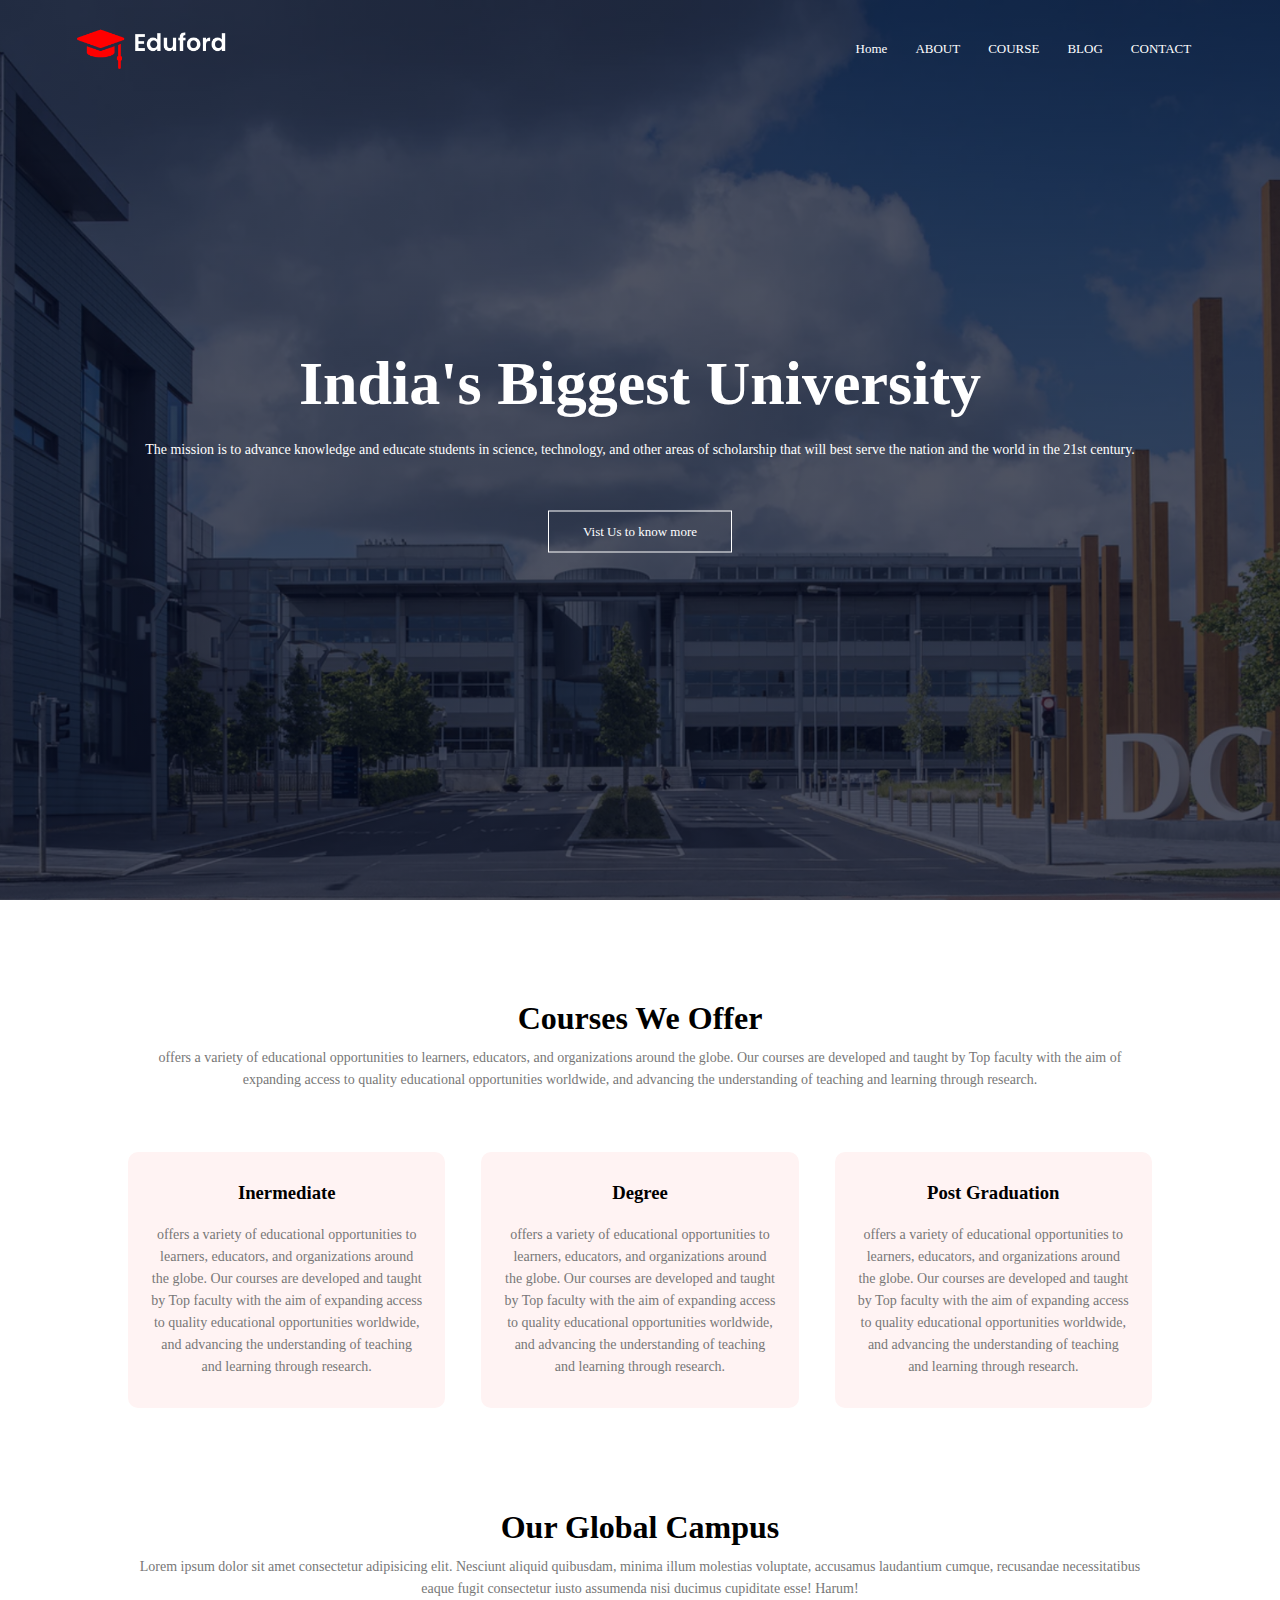
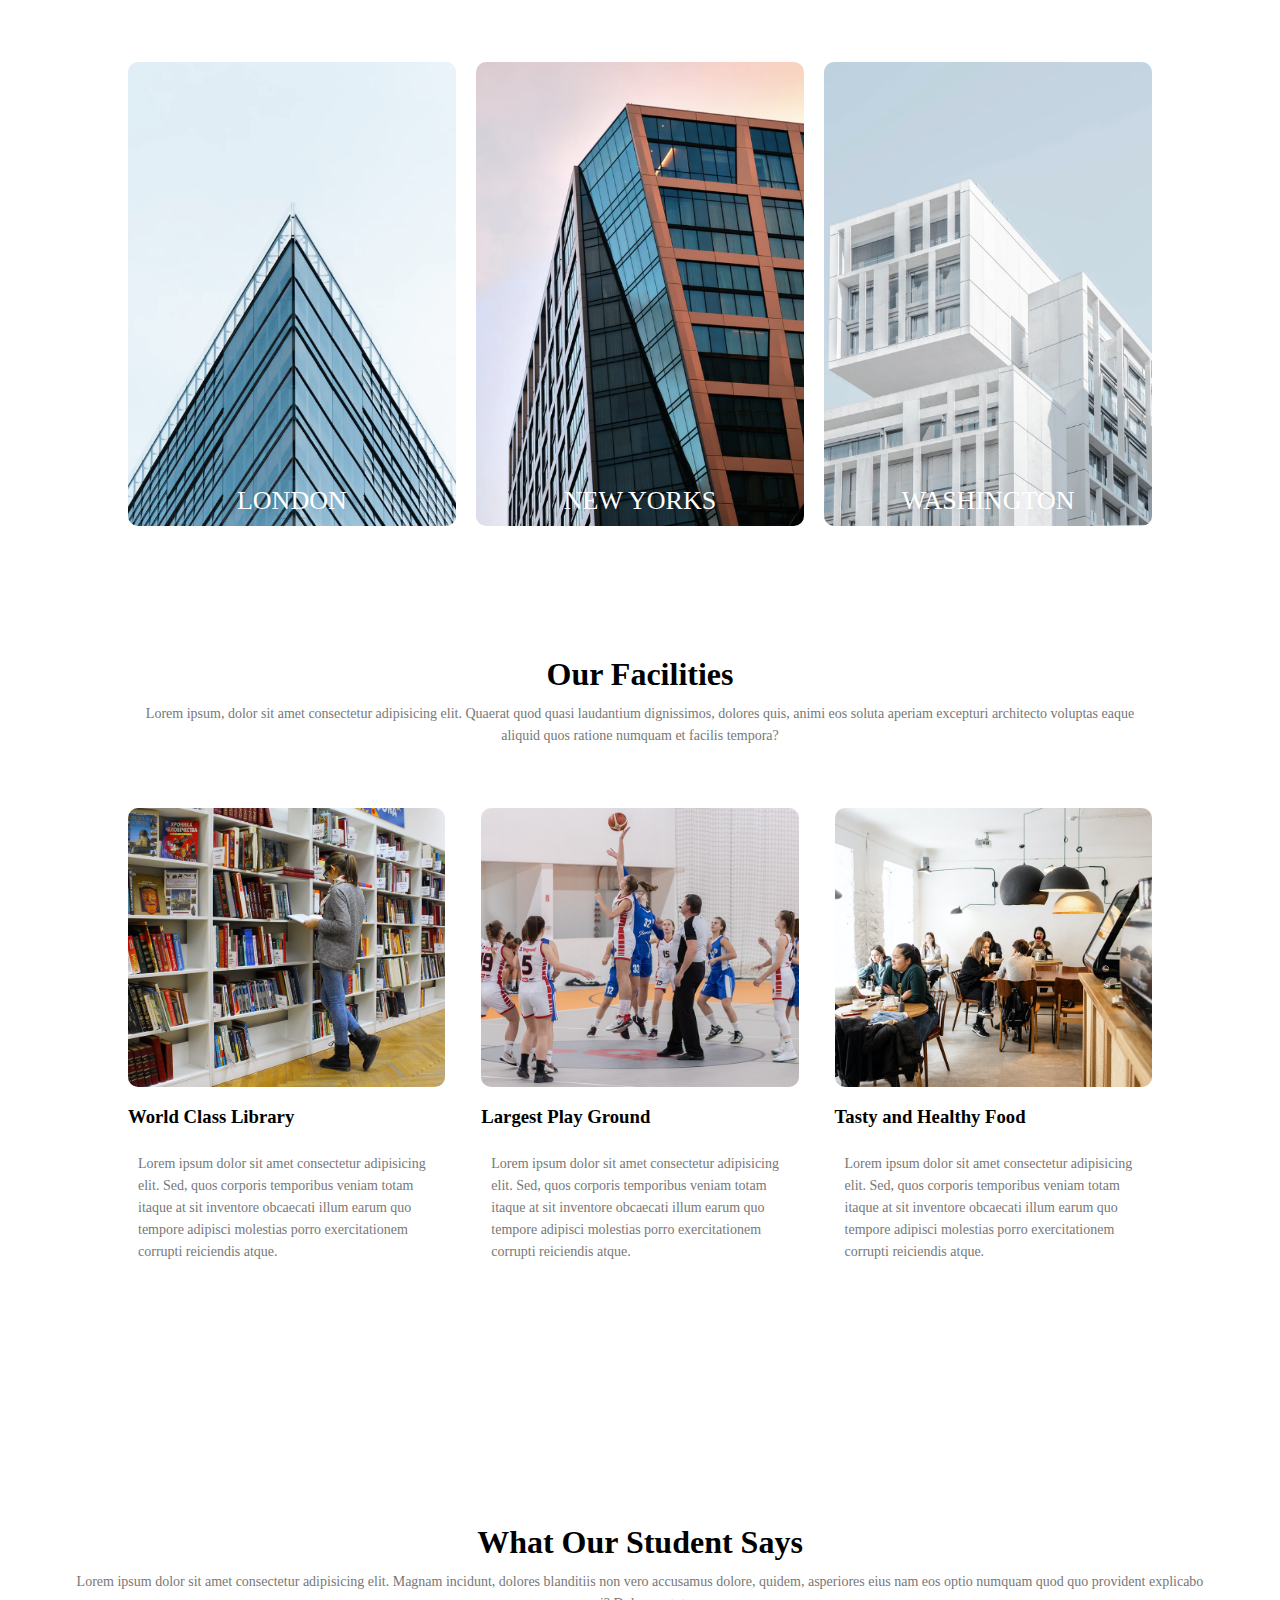
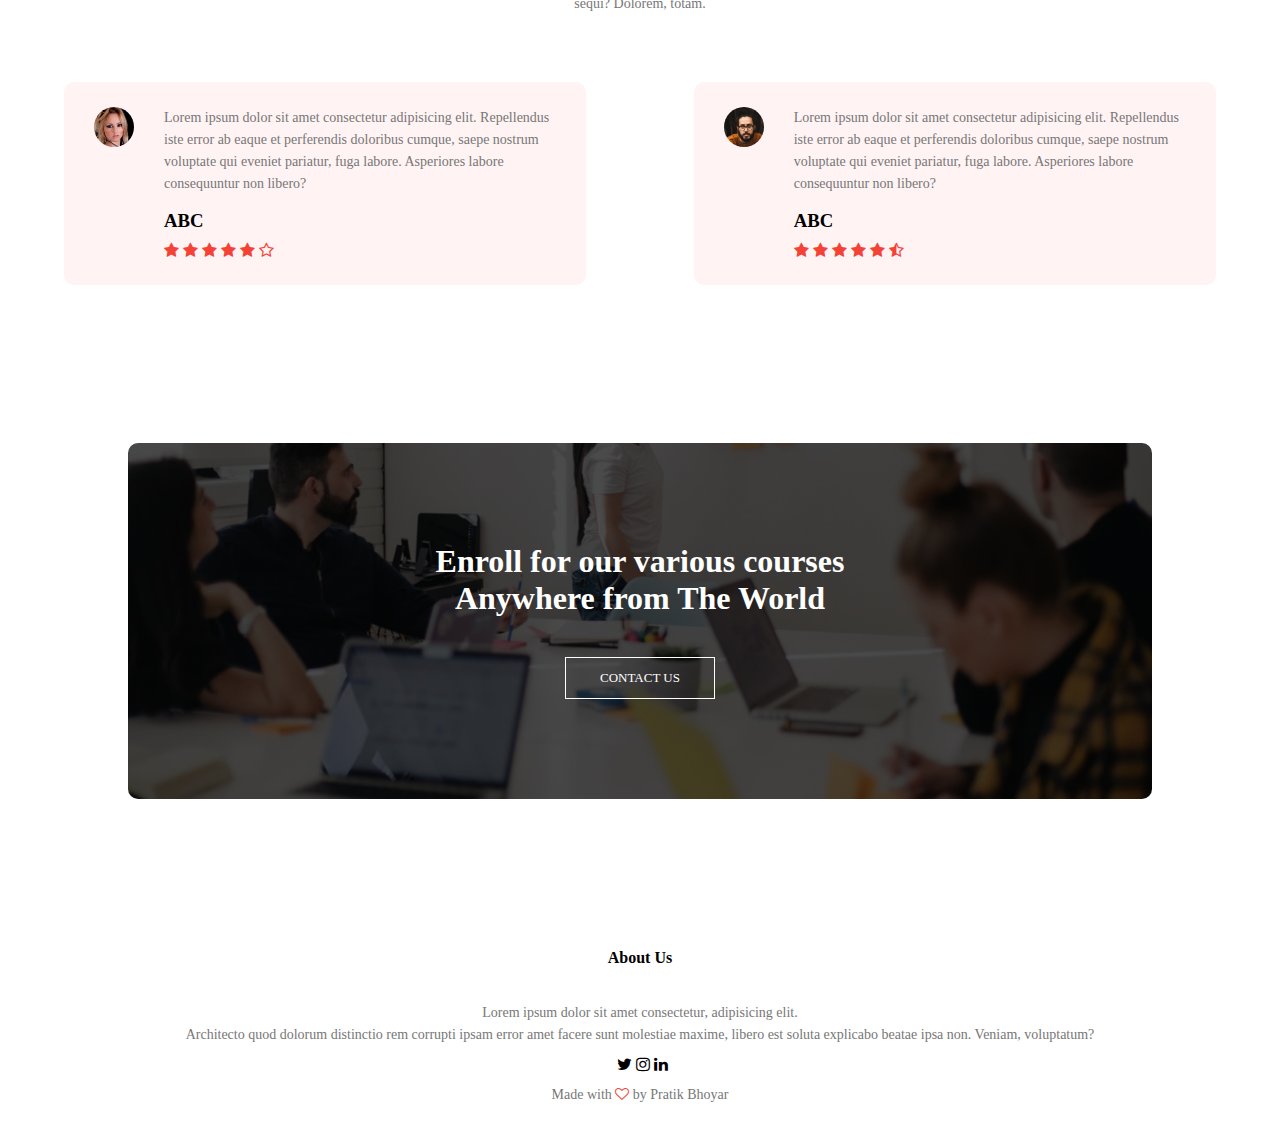
<file: Level-1_Task-1/Landing Page/index.htm>
<!DOCTYPE html>
<html lang="en">
<head>
    <meta charset="UTF-8">
    <meta http-equiv="X-UA-Compatible" content="IE=edge">
    <meta name="viewport" content="width=device-width, initial-scale=1.0">
    <link rel="stylesheet" href="css/styles.css">
    <link rel="stylesheet" href="https://cdnjs.cloudflare.com/ajax/libs/font-awesome/4.7.0/css/font-awesome.min.css">
    <title>University Website Design</title>
</head>
<body>
    <section class="header" style="
        min-height: 100vh;
        width: 100%;
        background-image: linear-gradient(rgba(4,9,30,0.7),rgba(4,9,30,0.7)), url(b.png);
        background-position: center;
        background-size:cover;
        position: relative;">
        <nav>
            <a href="index.htm"><img src="images/logo.png" alt="" srcset=""></a>
            <div class="nav-links" id="navLinks">
                <i class="fa fa-times" onclick="hideMenu()"></i>
                <ul>
                    <li><a href="">Home</a></li>
                    <li><a href="">ABOUT</a></li>
                    <li><a href="">COURSE</a></li>
                    <li><a href="">BLOG</a></li>
                    <li><a href="">CONTACT</a></li>
                </ul>
            </div>
            <i class="fa fa-bars" onclick="showMenu()"></i>

        </nav>
        <div class="text-box">
            <h1>India's Biggest University</h1>
            <p class="text-box-info">The mission is to advance knowledge and educate students in science, technology, and other areas of scholarship that will best serve the nation and the world in the 21st century.</p>
            <a class="hero-btn" href="">Vist Us to know more</a>
        </div>
    </section>
    <!--Course-->
    <section class="course">
        <h1>Courses We Offer</h1>
        <p>offers a variety of educational opportunities to learners, educators, and organizations around the globe. Our courses are developed and taught by Top faculty with the aim of expanding access to quality educational opportunities worldwide, and advancing the understanding of teaching and learning through research.</p>
        <div class="row">
            <div class="course-col">
                <h3>Inermediate</h3>
                <p>offers a variety of educational opportunities to learners, educators, and organizations around the globe. Our courses are developed and taught by Top faculty with the aim of expanding access to quality educational opportunities worldwide, and advancing the understanding of teaching and learning through research.</p>
            </div>
            <div class="course-col">
                <h3>Degree</h3>
                <p>offers a variety of educational opportunities to learners, educators, and organizations around the globe. Our courses are developed and taught by Top faculty with the aim of expanding access to quality educational opportunities worldwide, and advancing the understanding of teaching and learning through research.</p>
            </div>
            <div class="course-col">
                <h3>Post Graduation</h3>
                <p>offers a variety of educational opportunities to learners, educators, and organizations around the globe. Our courses are developed and taught by Top faculty with the aim of expanding access to quality educational opportunities worldwide, and advancing the understanding of teaching and learning through research.</p>
            </div>
        </div>
    </section>
    <!--Campus-->
    <section class="campus">
        <h1>Our Global Campus</h1>
        <p>Lorem ipsum dolor sit amet consectetur adipisicing elit. Nesciunt aliquid quibusdam, minima illum molestias voluptate, accusamus laudantium cumque, recusandae necessitatibus eaque fugit consectetur iusto assumenda nisi ducimus cupiditate esse! Harum!</p>
        <div class="row">
            <div class="campus-col">
                <img src="london.png" alt="">
                <div class="layer">
                    <h3>LONDON</h3>
                </div>
            </div>
            <div class="campus-col">
                <img src="newyork.png" alt="">
                <div class="layer">
                    <h3>NEW YORKS</h3>
                </div>
            </div>
            <div class="campus-col">
                <img src="washington.png" alt="">
                <div class="layer">
                    <h3>WASHINGTON</h3>
                </div>
            </div>
        </div>
    </section>
    <!--Facitities-->
    <section class="facilities">
        <h1>Our Facilities</h1>
        <p>Lorem ipsum, dolor sit amet consectetur adipisicing elit. Quaerat quod quasi laudantium dignissimos, dolores quis, animi eos soluta aperiam excepturi architecto voluptas eaque aliquid quos ratione numquam et facilis tempora?</p>
        <div class="row">
            <div class="facilities-col">
                <img src="images/library.png" alt="">
                <h3>World Class Library</h3>
                <p>Lorem ipsum dolor sit amet consectetur adipisicing elit. Sed, quos corporis temporibus veniam totam itaque at sit inventore obcaecati illum earum quo tempore adipisci molestias porro exercitationem corrupti reiciendis atque.</p>
            </div>
            <div class="facilities-col">
                <img src="images/basketball.png" alt="">
                <h3>Largest Play Ground</h3>
                <p>Lorem ipsum dolor sit amet consectetur adipisicing elit. Sed, quos corporis temporibus veniam totam itaque at sit inventore obcaecati illum earum quo tempore adipisci molestias porro exercitationem corrupti reiciendis atque.</p>
            </div>
            <div class="facilities-col">
                <img src="images/cafeteria.png" alt="">
                <h3>Tasty and Healthy Food</h3>
                <p>Lorem ipsum dolor sit amet consectetur adipisicing elit. Sed, quos corporis temporibus veniam totam itaque at sit inventore obcaecati illum earum quo tempore adipisci molestias porro exercitationem corrupti reiciendis atque.</p>
            </div>
        </div>
    </section>
    <!--Testimonials-->
    <section class="testimonials">
        <h1>What Our Student Says</h1>
        <p>Lorem ipsum dolor sit amet consectetur adipisicing elit. Magnam incidunt, dolores blanditiis non vero accusamus dolore, quidem, asperiores eius nam eos optio numquam quod quo provident explicabo sequi? Dolorem, totam.</p>
        <div class="row">
            <div class="testimonials-col">
                <img src="images/user1.jpg" alt="">
                <div class="">
                    <p>Lorem ipsum dolor sit amet consectetur adipisicing elit. Repellendus iste error ab eaque et perferendis doloribus cumque, saepe nostrum voluptate qui eveniet pariatur, fuga labore. Asperiores labore consequuntur non libero?</p>
                    <h3>ABC</h3>
                    <i class="fa fa-star"></i>
                    <i class="fa fa-star"></i>
                    <i class="fa fa-star"></i>
                    <i class="fa fa-star"></i>
                    <i class="fa fa-star"></i>
                    <i class="fa fa-star-o"></i>

                </div>
            </div>
            <div class="testimonials-col">
                <img src="images/user2.jpg" alt="">
                <div class="">
                    <p>Lorem ipsum dolor sit amet consectetur adipisicing elit. Repellendus iste error ab eaque et perferendis doloribus cumque, saepe nostrum voluptate qui eveniet pariatur, fuga labore. Asperiores labore consequuntur non libero?</p>
                    <h3>ABC</h3>
                    <i class="fa fa-star"></i>
                    <i class="fa fa-star"></i>
                    <i class="fa fa-star"></i>
                    <i class="fa fa-star"></i>
                    <i class="fa fa-star"></i>
                    <i class="fa fa-star-half-o"></i>
                </div>
            </div>
        </div>
    </section>
    <!--Call to Action-->
    <section class="cta" style="
        margin: 100px auto;
        width: 80%;
        background-image: linear-gradient(rgba(0,0,0,0.7),rgba(0,0,0,0.7)),url(b2.jpg);
        background-position: center;
        background-size: cover;
        border-radius: 10px;
        text-align: center;
        padding: 100px 0 ;">
        <h1>Enroll for our various courses <br> Anywhere from The World</h1>
        <a href="" class="hero-btn">CONTACT US</a>
    </section>
    <!--Footer-->
    <section class="footer">
        <h4>About Us</h4>
        <p>Lorem ipsum dolor sit amet consectetur, adipisicing elit.<br> Architecto quod dolorum distinctio rem corrupti ipsam error amet facere sunt molestiae maxime, libero est soluta explicabo beatae ipsa non. Veniam, voluptatum?</p>
        <div class="icon">
            
            <i class="fa fa-facbook"></i>
            <i class="fa fa-twitter"></i>
            <i class="fa fa-instagram"></i>
            <i class="fa fa-linkedin"></i>
        </div>
        <p>Made with <i class="fa fa-heart-o"></i> by Pratik Bhoyar</p>
    </section>
<!--Javscript for Toggle Menu-->
    <script>
        var navLinks=document.getElementById("navLinks")
        function showMenu(){
            navLinks.style.righ="0";
        }
        function hideMenu(){
            navLinks.style.righ="-200px";
        }
    </script>
</body>
</html>
</file>
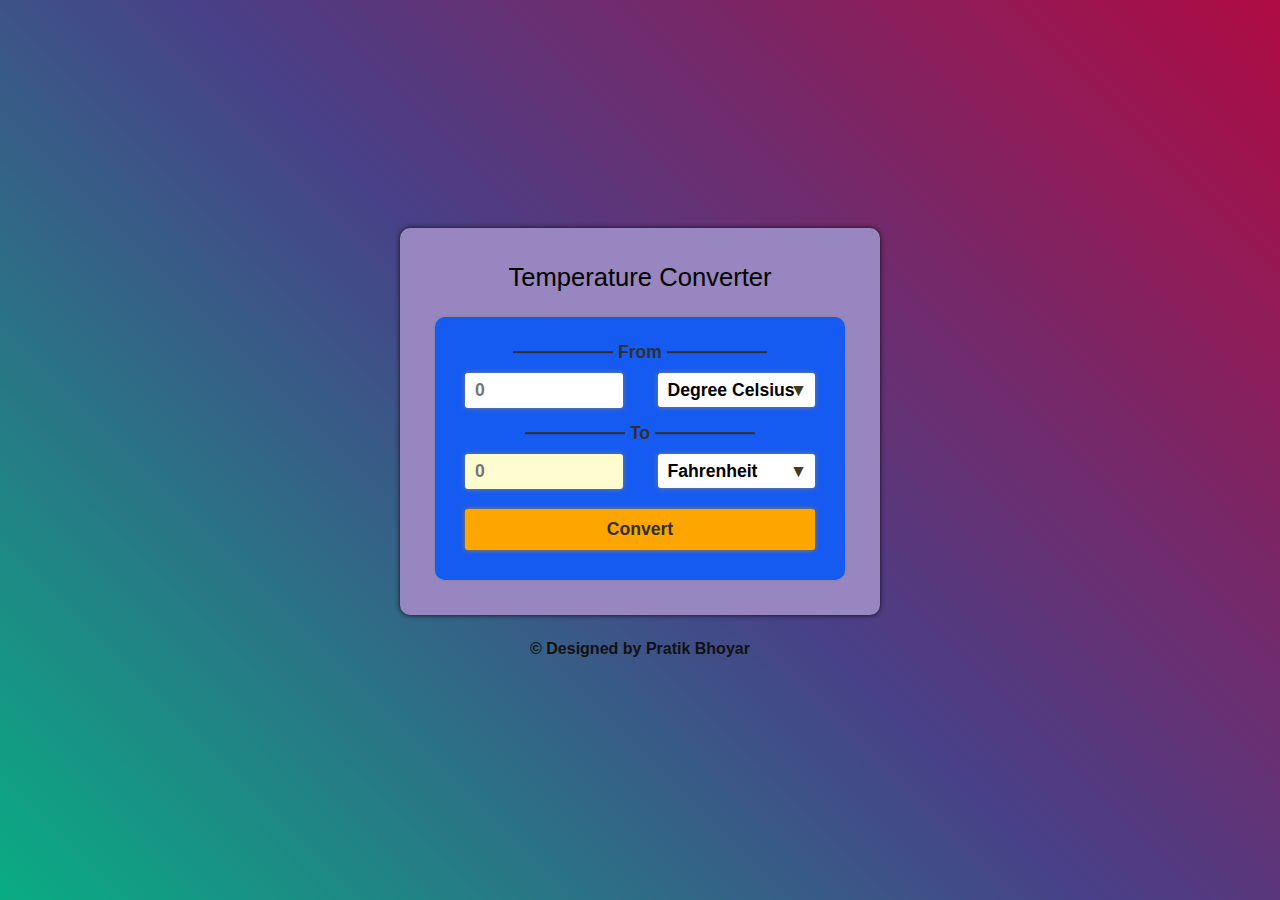
<file: Level-1_Task-3/Temperature-Converter/index.html>
<!DOCTYPE html>
<html lang="en">
  <head>
    <meta charset="UTF-8" />
    <meta http-equiv="X-UA-Compatible" content="IE=edge" />
    <meta name="viewport" content="width=device-width, initial-scale=1.0" />
    <meta name="theme-color" content="gold" />
    <meta name="author" content="Pratik Bhoyar" />
    <title>Temperature Converter</title>
    <!-- custom stylesheet link -->
    <link rel="stylesheet" href="./style.css" />
  </head>
  <body>
    <div id="content-container">
      <h2 id="container-heading">Temperature Converter</h2>
      <!-- calculation container -->
      <div id="calculations-container">
        <!-- Input division -->
        <div class="content-division">
          <div class="division-heading">From</div>
          <div class="inputs-container">
            <!-- input box -->
            <input
              type="number"
              class="input-field inputs"
              name="input"
              id="input-box"
              placeholder="0"
              required
            />
            <!-- input dropdown -->
            <div class="dropdown-container">
              <select class="dropdown inputs" id="input-dropdown">
                <option value="Celcius" selected>Degree Celsius</option>
                <option value="Farenheit">Fahrenheit</option>
                <option value="Kelvin">Kelvin</option>
              </select>
            </div>
          </div>
        </div>
        <!-- Result division -->
        <div class="content-division">
          <div class="division-heading">To</div>
          <div class="inputs-container">
            <!-- result box -->
            <input
              type="text"
              class="input-field inputs"
              name="result"
              id="result-box"
              placeholder="0"
              disabled
            />
            <!-- result dropdown -->
            <div class="dropdown-container">
              <select class="dropdown inputs" id="result-dropdown">
                <option value="Farenheit" selected>Fahrenheit</option>
                <option value="Celcius">Degree Celsius</option>
                <option value="Kelvin">Kelvin</option>
              </select>
            </div>
          </div>
        </div>
        <!-- button -->
        <button id="convert-btn" class="inputs" onclick="converter()">
          Convert
        </button>
      </div>
    </div>
    <!-- footer -->
    <footer>
      &#169; Designed by 
        Pratik Bhoyar
      </a>
    </footer>
    <!-- custom javascript link -->
    <script src="./script.js"></script>
  </body>
</html>
</file>
<file: Level-1_Task-1/Landing Page/css/styles.css>
*{
    padding: 0;
    margin: 0;
}
.header{
    min-height: 100vh;
    width: 100%;
    background-image: linear-gradient(rgba(31, 40, 78, 0.7),rgba(209, 65, 65, 0.7)), url(/images/b.png);
    background-position: center;
    background-size:cover;
    position: relative;
}
nav{
    display: flex;
    padding: 2% 6%;
    justify-content: space-between;
    align-items: center;
}
nav img{
    width: 150px;

}
.nav-links{
    flex: 1;
    text-align: right;
}
.nav-links ul li{
    list-style: none;
    display: inline-block;
    padding: 8px 12px;
    position: relative;
}
.nav-links ul li a{
    color: #fff;
    text-decoration: none;
    font-size: 13px;
}
.nav-links ul li::after{
    content: '';
    width: 0%;
    height: 2px;
    background: #f44336;
    display: block;
    margin: auto;
    transition: 0.5s;
}
.nav-links ul li:hover:after{
    
    width: 100%;
}
.text-box{
    width: 90%;
    color: rgb(255, 255, 255);
    position: absolute;
    top: 50%;
    left: 50%;
    transform: translate(-50%,-50%);
    text-align: center;
}
.text-box h1{
    font-size: 62px;
}
.text-box p{
    margin: 10px 0 40px;
    font-size: 14px;
    columns: #fff;
}
.hero-btn{
    display: inline-block;
    text-decoration: none;
    color:#fff;
    border: 1px solid #fff;
    padding: 12px 34px;
    font-size: 13px;
    background: transparent;
    position: relative;
    cursor: pointer;
}
.hero-btn:hover{
    border:1px solid #f44336;
    background: #f44336;
    transition: 1s;
}
nav .fa{
    display: none;
}
@media(max-width:700px){
    .text-box h1{
        font-size: 20px;
    }
    .nav-links ul li{
        display:  block;
    }
    .nav-links{
        position: absolute;
        background: #f44336;
        height: 100vh;
        width: 200px;
        top: 0;
        right: -200px;
        text-align: left;
        z-index: 2;
        transition: 1s;

    }
    nav .fa{
        display: block;
        columns: #fff;
        margin: 10px;
        font-size: 22px;
        cursor: pointer;
    }
    .nav-links ul{
        padding: 30px;
    }
}
.text-box-info{
    color: #fff;
}
/*--Course----*/
.course{
    width: 80%;
    margin: auto;
    text-align: center;
    padding-top: 100px;
}
h1{
    font-family: 36px;
    font-weight: 600;
}
p{
    color: #777;
    font-size: 14px;
    font-weight: 300;
    line-height: 22px;
    padding: 10px;
}
.row{
    margin-top: 5%;
    display: flex;
    justify-content: space-between;
}
.course-col{
    flex-basis: 31%;
    background: #fff3f3;
    border-radius: 10px;
    margin-bottom: 5%;
    padding: 20px 12px;
    box-sizing: border-box;
    transition: 0.5s;
}
h3{
    text-align: center;
    font-weight: 600;
    margin:10px 0 ;
}
.course-col:hover{
    box-shadow: 0 0 20px 0px rgba(0,0,0,0.2);
}
@media(max-width:700px) {
    .row{
        flex-direction: column;
    }
}
/*--Campus--*/
.campus{
    width: 80%;
    margin: auto;
    text-align: center;
    padding-top: 50px;
}
.campus-col{
    flex-basis: 32%;
    border-radius: 10px;
    margin-bottom: 30px;
    position: relative;
    overflow: hidden;
}
.campus-col img{
    width: 100%;
    display: block;
}
.layer{
    background: transparent;
    height: 100%;
    width: 100%;
    position: absolute;
    top: 0;
    left: 0;
    transition: 0.5s;
}
.layer:hover{
    background: rgba(226,0,0,0.7);
}
.layer h3{
    width: 100%;
    font-weight: 500;
    color: #fff;
    font-size: 26px;
    bottom: 0;
    left: 50%;
    transform: translateX(-50%);
    position: absolute;
    transition: 0.5s;
}
.layer:hover h3{
    bottom: 49%;
    opacity: 1;
}
/*--Facilities--*/
.facilities{
    width: 80%;
    margin: auto;
    text-align: center;
    padding: 100px;
}
.facilities-col{
    flex-basis:31% ;
    border-radius: 10px;
    margin-bottom: 5%;
    text-align: left;
}
.facilities-col img{
    width: 100%;
    border-radius: 10px;
}
.facilities-col h3{
    margin-top: 15px;
    margin-bottom: 15px;
    text-align: left;
}
/*--testimonials--*/
.testimonials{
    width: 90%;
    margin: auto;
    padding-top: 100px;
    text-align: center;
}
.testimonials-col{
    flex-basis: 41%;
    border-radius: 10px;
    margin-bottom: 5%;
    text-align: left;
    background: #fff3f3;
    padding: 25px;
    cursor: pointer;
    display: flex;
}
.testimonials-col img{
    height: 40px;
    margin-left: 5px;
    margin-right: 30px;
    border-radius: 50%;
}
.testimonials-col p{
    padding: 0;
}
.testimonials-col h3{
    margin-top: 15px;
    text-align: left;
}
.testimonials-col .fa{
    color: #f44336;
}
@media (max-width:700px) {
    .testimonials-col img{
        margin-left: 0px;
        margin-right: 15px;
    }
}
/*-- Call to Action --*/
.cta{
    margin: 100px auto;
    width: 80%;
    background-image: linear-gradient(rgba(0,0,0,0.7),rgba(0,0,0,0.7)),url(/images/banner2.png);
    background-position: center;
    background-size: cover;
    border-radius: 10px;
    text-align: center;
    padding: 100px 0 ;
}
.cta h1{
    color: #fff;
    margin-bottom: 40px;
    padding: 0;
}
@media(max-width:700px){
    .cta h1{
        font-size:24px;
    }
}
/*--Footer--*/
.footer{
    width: 100%;
    text-align: center;
    padding: 30px 0;
}
.footer h4{
    margin-bottom: 25px;
    margin-top:20px ;
    font-weight: 600;
}
.icons .fa{
    color: #f44336;
    margin: 0 13px;
    cursor: pointer;
    padding: 18px 0;
}
.fa-heart-o{
    color: #f44336;
}
</file>
<file: Level-1_Task-3/Temperature-Converter/style.css>
/* Temperature converter css */

*{
  /* to reset default browser css properties */
  margin: 0;
  padding: 0;
  box-sizing: border-box;
  font-family: 'Arial Narrow Bold', sans-serif;
}

:root{
  --largeHeading: 1.3rem;
  --smallHeading: 0.9rem;
  --lightColor: rgb(48, 48, 48);
  --darkColor: rgb(17, 17, 17);
}

html{
  scroll-behavior: smooth;
}

body{
  width: 100%;
  height: 100vh;
  display: flex;
  justify-content: center;
  flex-direction: column;
  background: linear-gradient(45deg, rgb(9, 172, 131), rgb(72, 64, 136), rgb(175, 11, 66));
}

/* main content */
#content-container{
  position: relative;
  width: 290px;
  margin: 0px auto;
  padding: 25px;
  border-radius: 10px;
  background-color: rgb(152, 134, 192);
  box-shadow: 0px 0px 5px rgb(19, 14, 14);
}

/* Heading */
#container-heading{
  margin: 0px auto 20px auto;
  text-align: center;
  font-size: var(--largeHeading);
  font-weight: 540;
}

/* calculations-container */
#calculations-container{
  display: flex;
  flex-direction: column;
  align-items: center;
  gap: 10px;
  border-radius: 10px;
  padding: 15px 25px;
  color: var(--darkColor);
  font-size: var(--smallHeading);
  background-color: rgb(22, 91, 241);
  box-shadow: 0px 0px 3px grey;
}

/* content division */
.content-division{
  width: 100%;
}

/* sub heading */
.division-heading{
  display: inline-block;
  position: relative;
  left: 50%;
  transform: translateX(-50%);
  font-size: var(--smallHeading);
  font-weight: 550;
  color: var(--lightColor);
  padding: 0px 5px;
  margin: 5px 0px 10px 0px;
}

.division-heading::before{
  position: absolute;
  top: 50%;
  left: 100%;
  transform: translateY(-50%);
  content: "";
  width: 70px;
  height: 1px;
  background-color: var(--lightColor);
}

.division-heading::after{
  position: absolute;
  top: 50%;
  right: 100%;
  transform: translateY(-50%);
  content: "";
  width: 70px;
  height: 1px;
  background-color: var(--lightColor);
}

/* inputs container */
.inputs-container{
  display: grid;
  grid-template-columns: 100%;
  row-gap: 10px;
}

/* input elements (input boxes, dropdowns, button) */
.inputs{
  width: 100%;
  border: none;
  outline: none;
  border-radius: 3px;
  font-size: var(--smallHeading);
}

/* input fields and select dropdowns */
.input-field , .dropdown {
  padding: 5px 10px;
  font-family: 'Segoe UI', sans-serif;
  background-color: white;
  box-shadow: 0px 0px 5px grey;
}

.dropdown, #convert-btn, footer a{
  cursor: pointer;
}

/* dropdown container */
.dropdown-container{
  position: relative;
}

.dropdown-container::after{
  position: absolute;
  right: 5%;
  top: 50%;
  transform: translateY(-50%);
  font-size: var(--smallHeading);
  color: rgb(66, 61, 30);
  content: "\25bc";
  pointer-events: none;
}

/* dropdown */
.dropdown{
  appearance: none;
}

/* clickable input field */
#input-box{
  transition: 0.2s;
  box-shadow: 0px 0px 5px grey, inset 0px 0px 0px gold;
}

#input-box:focus{
  box-shadow: 0px 0px 5px grey, inset 0px -4px 1px gold;
}

/* disabled input field */
#result-box{
  background-color: rgb(255, 252, 207);
}

/* button */
#convert-btn{
  margin: 10px 0px;
  padding: 10px;
  color: var(--lightColor);
  background-color: orange;
  box-shadow: 0px 0px 4px darkgoldenrod;
}

#convert-btn:hover{
  background-color: gold;
}

#convert-btn:active{
  background-color: orange;
}

/* footer section */
footer{
  position: absolute;
  width: 100%;
  bottom: 5px;
  font-size: 14px;
  font-weight: 550;
  color: var(--darkColor);
  text-align: center;
  padding: 15px 0px;

  @media (orientation: landscape) {
    position: static;
    margin-top: 10px; /* Adjust this value as needed to prevent overlapping */
  }
}

/* footer link */
footer a{
  text-decoration: none;
  color: beige;
}

footer a:hover{
  color: rgb(217, 255, 0);
}


/* For large mobile devices */
@media(min-width: 481px){

  #content-container{
    width: 360px;
    padding: 25px 30px;
  }

  #calculations-container{
    padding: 20px 30px;
  }

  .input-field , .dropdown {
    padding: 7px 10px;
}
}

/* For tablet devices */
@media(min-width: 768px){

  :root{
    --largeHeading: 1.6rem;
    --smallHeading: 1.1rem;
  }

  #content-container{
    width: 480px;
    padding: 35px;
  }

  #container-heading{
    margin: 0px auto 25px auto;
  }

  #calculation-container{
    padding: 15px 40px;
  }

  .division-heading::before{
    width: 100px;
    height: 1.7px;
  }
  
  .division-heading::after{
    width: 100px;
    height: 1.7px;
  }
  

  .inputs-container{
    display: grid;
    grid-template-columns: 45% 45%;
    justify-content: space-between;
  }

  .inputs{
    font-weight: 550;
  }

  footer{
    font-size: 16px;
  }
 }
</file>
